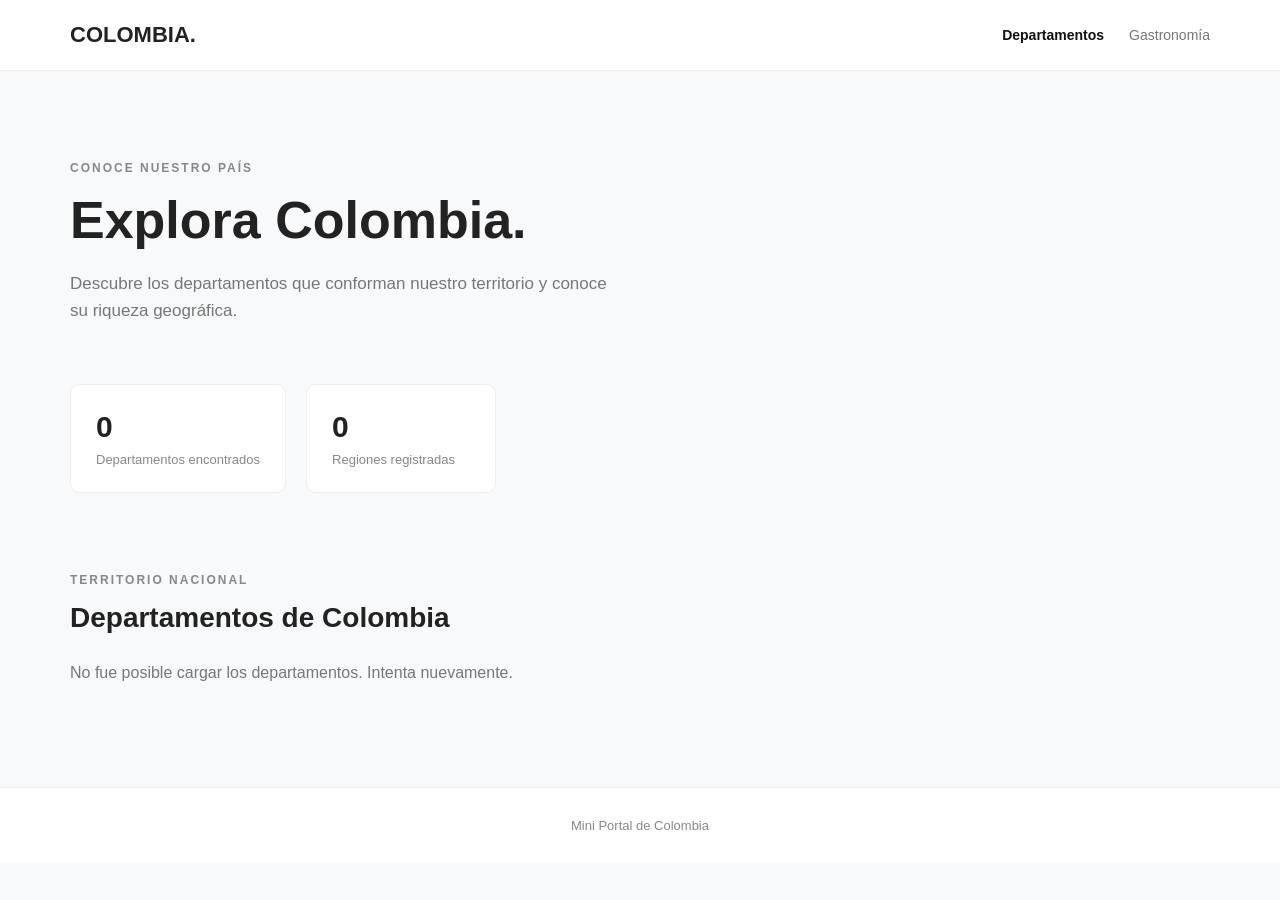
<file: index.html>
<!DOCTYPE html>
<html lang="es">

<head>
    <meta charset="UTF-8">
    <meta name="viewport" content="width=device-width, initial-scale=1.0">

    <title>Colombia | Departamentos</title>

    <link rel="stylesheet" href="css/style.css">
    <script src="js/departamentos.js" defer></script>
</head>

<body>

    <header>
        <nav class="navbar">
            <a href="index.html" class="logo">COLOMBIA.</a>

            <div class="nav-links">
                <a href="index.html" class="active">Departamentos</a>
                <a href="platos.html">Gastronomía</a>
            </div>
        </nav>
    </header>

    <main>

        <section class="hero">
            <p class="subtitle">CONOCE NUESTRO PAÍS</p>

            <h1>Explora Colombia.</h1>

            <p>
                Descubre los departamentos que conforman
                nuestro territorio y conoce su riqueza geográfica.
            </p>
        </section>

        <section class="statistics">

            <div class="stat-card">
                <h2 id="totalDepartamentos">0</h2>
                <p>Departamentos encontrados</p>
            </div>

            <div class="stat-card">
                <h2 id="totalRegiones">0</h2>
                <p>Regiones registradas</p>
            </div>

        </section>

        <section class="content-section">

            <div class="section-heading">
                <div>
                    <p class="subtitle">TERRITORIO NACIONAL</p>
                    <h2>Departamentos de Colombia</h2>
                </div>
            </div>

            <p id="mensajeCarga" class="loading">
                Cargando departamentos...
            </p>

            <div id="contenedorDepartamentos" class="card-container">
            </div>

        </section>

    </main>

    <footer>
        <p>Mini Portal de Colombia </p>
    </footer>

</body>

</html>
</file>
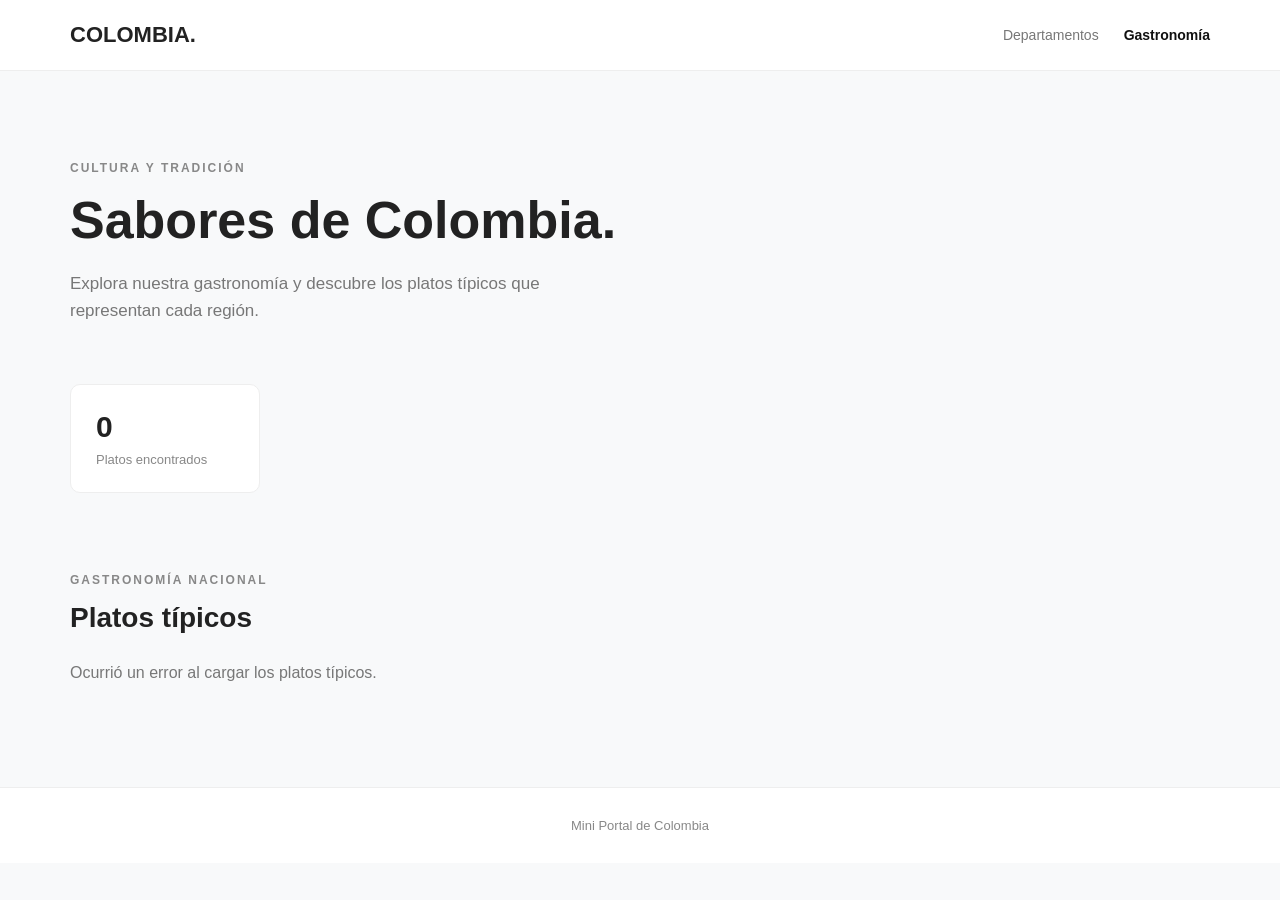
<file: platos.html>
<!DOCTYPE html>
<html lang="es">

<head>
    <meta charset="UTF-8">
    <meta name="viewport" content="width=device-width, initial-scale=1.0">

    <title>Colombia | Gastronomía</title>

    <link rel="stylesheet" href="css/style.css">
    <script src="js/platos.js" defer></script>
</head>

<body>

    <header>
        <nav class="navbar">
            <a href="index.html" class="logo">COLOMBIA.</a>

            <div class="nav-links">
                <a href="index.html">Departamentos</a>
                <a href="platos.html" class="active">Gastronomía</a>
            </div>
        </nav>
    </header>

    <main>

        <section class="hero">
            <p class="subtitle">CULTURA Y TRADICIÓN</p>

            <h1>Sabores de Colombia.</h1>

            <p>
                Explora nuestra gastronomía y descubre
                los platos típicos que representan cada región.
            </p>
        </section>

        <section class="statistics">

            <div class="stat-card">
                <h2 id="totalPlatos">0</h2>
                <p>Platos encontrados</p>
            </div>

        </section>

        <section class="content-section">

            <div class="section-heading">
                <div>
                    <p class="subtitle">GASTRONOMÍA NACIONAL</p>
                    <h2>Platos típicos</h2>
                </div>
            </div>

            <p id="mensajeCarga" class="loading">
                Cargando platos típicos...
            </p>

            <div id="contenedorPlatos" class="card-container">
            </div>

        </section>

    </main>

    <footer>
        <p>Mini Portal de Colombia </p>
    </footer>

</body>

</html>
</file>
<file: css/style.css>
/* CONFIGURACION GENERAL */

* {
    margin: 0;
    padding: 0;
    box-sizing: border-box;
}

body {
    font-family: Arial, sans-serif;
    background-color: #f8f9fa;
    color: #222;
}

/* MENU DE NAVEGACION */

header {
    background-color: white;
    border-bottom: 1px solid #eeeeee;
}

.navbar {
    max-width: 1200px;
    margin: auto;
    padding: 22px 30px;

    display: flex;
    justify-content: space-between;
    align-items: center;
}

.logo {
    font-size: 22px;
    font-weight: bold;
    color: #222;
    text-decoration: none;
}

.nav-links {
    display: flex;
    gap: 25px;
}

.nav-links a {
    text-decoration: none;
    color: #777;
    font-size: 14px;
}

.nav-links a:hover,
.nav-links a.active {
    color: #111;
    font-weight: bold;
}

/* PRESENTACION PRINCIPAL */

.hero {
    max-width: 1200px;
    margin: auto;
    padding: 90px 30px 60px;
}

.subtitle {
    font-size: 12px;
    font-weight: bold;
    letter-spacing: 2px;
    color: #888;
    margin-bottom: 15px;
}

.hero h1 {
    font-size: 52px;
    margin-bottom: 20px;
}

.hero > p:last-child {
    color: #777;
    font-size: 17px;
    line-height: 1.6;
    max-width: 550px;
}

/* ESTADISTICAS */

.statistics {
    max-width: 1200px;
    margin: auto;
    padding: 0 30px;

    display: flex;
    gap: 20px;
}

.stat-card {
    background-color: white;
    padding: 25px;
    border: 1px solid #eeeeee;
    border-radius: 10px;
    min-width: 190px;
}

.stat-card h2 {
    font-size: 30px;
    margin-bottom: 8px;
}

.stat-card p {
    font-size: 13px;
    color: #888;
}

/* CONTENIDO */

.content-section {
    max-width: 1200px;
    margin: auto;
    padding: 80px 30px;
}

.section-heading {
    margin-bottom: 30px;
}

.section-heading h2 {
    font-size: 28px;
}

.loading {
    color: #777;
    margin-bottom: 25px;
}

/* TARJETAS */

.card-container {
    display: grid;
    grid-template-columns: repeat(3, 1fr);
    gap: 20px;
}

.card {
    background-color: white;
    border: 1px solid #eeeeee;
    border-radius: 10px;
    padding: 25px;
    transition: transform 0.2s;
}

.card:hover {
    transform: translateY(-4px);
}

.card h3 {
    font-size: 19px;
    margin-bottom: 12px;
}

.card p {
    color: #777;
    font-size: 14px;
    line-height: 1.6;
    margin-bottom: 10px;
}

.card strong {
    color: #333;
}

/* IMAGENES DE PLATOS */

.dish-image {
    width: 100%;
    height: 180px;
    background-color: #eeeeee;
    border-radius: 8px;
    margin-bottom: 18px;

    display: flex;
    align-items: center;
    justify-content: center;

    color: #777;
    font-size: 14px;
    overflow: hidden;
}

.dish-image img {
    width: 100%;
    height: 100%;
    object-fit: cover;
}


/* PIE DE PAGINA */

footer {
    background-color: white;
    border-top: 1px solid #eeeeee;
    text-align: center;
    padding: 30px;
    color: #888;
    font-size: 13px;
}

/* DISEÑO RESPONSIVE */

@media (max-width: 800px) {

    .card-container {
        grid-template-columns: repeat(2, 1fr);
    }

    .hero h1 {
        font-size: 40px;
    }
}

@media (max-width: 550px) {

    .navbar {
        flex-direction: column;
        gap: 20px;
    }

    .nav-links {
        gap: 15px;
    }

    .card-container {
        grid-template-columns: 1fr;
    }

    .hero h1 {
        font-size: 34px;
    }

    .statistics {
        flex-wrap: wrap;
    }
}
</file>
